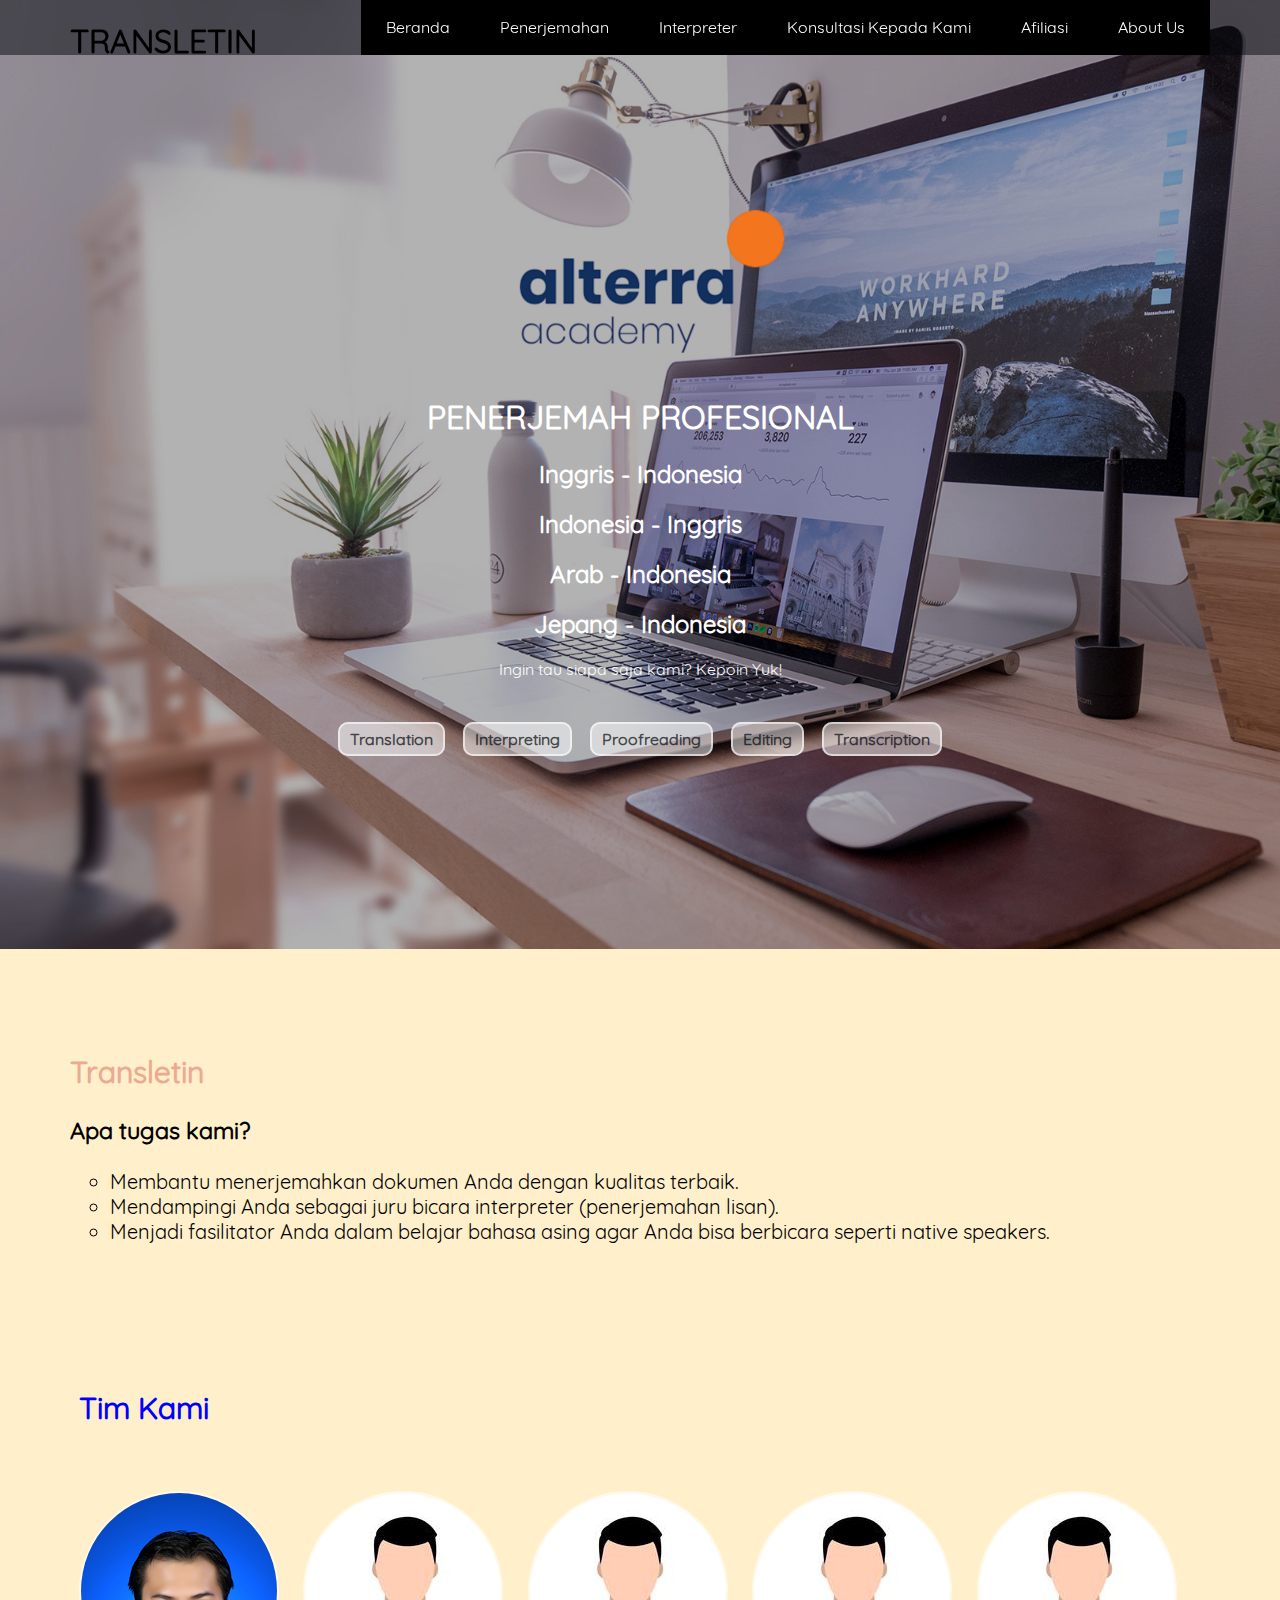
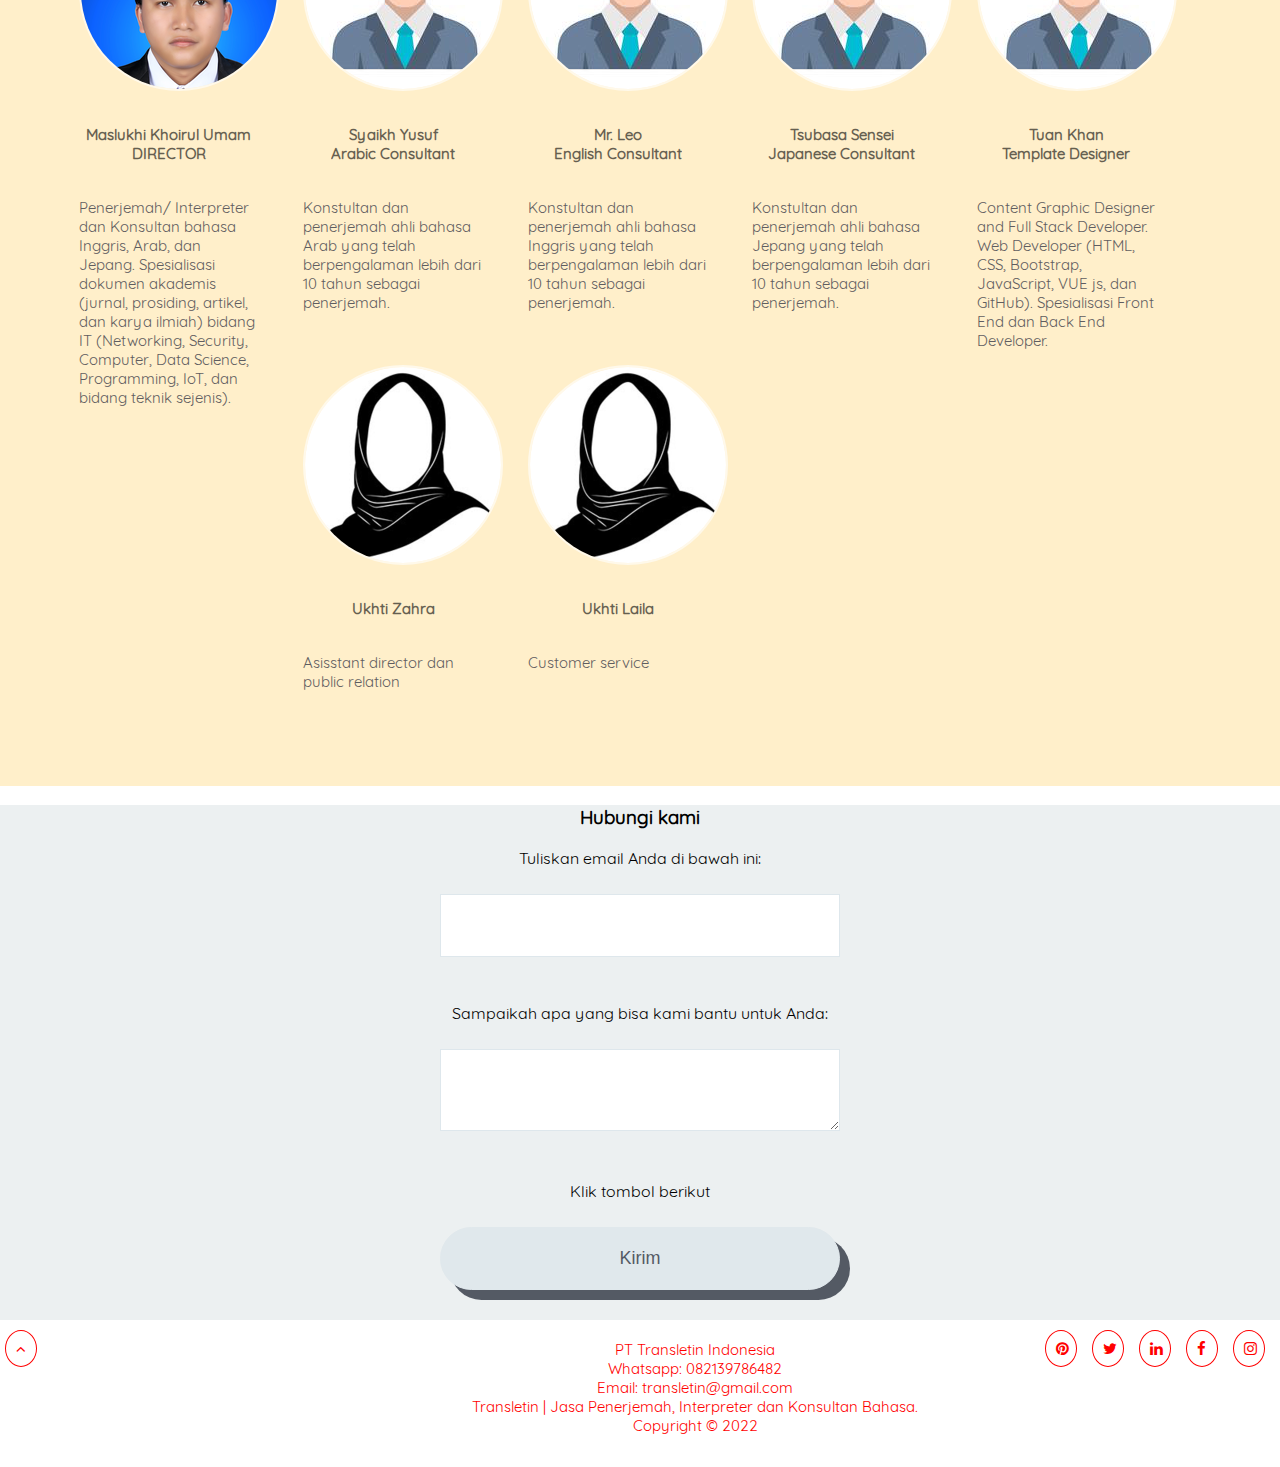
<file: index.html>
<!DOCTYPE html>
<html lang="en">
<head>
    <meta charset="UTF-8">
    <meta name="viewport" content="width=device-width, initial-scale=1.0">
    <link rel="stylesheet" href="stylesheet.css">
    <link rel="stylesheet" href="responsive.css">
    <link rel="stylesheet" href="//maxcdn.bootstrapcdn.com/font-awesome/4.5.0/css/font-awesome.min.css">
    <link rel="stylesheet" href="https://cdnjs.cloudflare.com/ajax/libs/font-awesome/4.7.0/css/font-awesome.min.css">
    <title>TRANSLETIN</title>
</head>
<body>
    
    <header> 
        <div class="container">
            <div class="dropdown">
                <span class="fa fa-bars"></span>
                <div class="dropdown-content">
					<a href="index.html">Beranda</a>
                    <a href="#">Penerjemahan</a>
                    <a href="#">Interpreter</a>
                    <a href="#">Konsultasi Kepada Kami</a>
					<a href="afiliation.html">Afiliasi</a>
					<a href="aboutus.html">About Us</a>
                </div>
            </div>    
    
            <div class="header-left">
                <H1>TRANSLETIN</H1>
            </div>
    
            <div class="header-right">
				<a href="index.html">Beranda</a>
                <a href="#">Penerjemahan</a>
                <a href="#">Interpreter</a>
                <a href="#">Konsultasi Kepada Kami</a>
				<a href="afiliation.html">Afiliasi</a>
				<a href="aboutus.html">About Us</a>
            </div>
        </div>
    </header>
    
    <div class="bagian-utama-top">
        <div class="cover">
            <div class="bagian-utama">
                <img src="img/alterra.png">
                <h1>PENERJEMAH PROFESIONAL</h1>
                <h2>Inggris - Indonesia</h2>
				<h2>Indonesia - Inggris</h2>
				<h2>Arab - Indonesia</h2>
				<h2>Jepang - Indonesia</h2>
                <p>Ingin tau siapa saja kami? Kepoin Yuk!</p>
                <div class="bttn ">    
                <a class="translation" href="#">Translation</a>  
                <a class="interpreting" href="#">Interpreting</a>
				<a class="proofreading" href="#">Proofreading</a>
				<a class="editing" href="#">Editing</a>
				<a class="transcription" href="#">Transcription</a>
                </div>
            </div>
        </div>
    </div>
    
    
    <div class="bagian-extra1">
        <div class="container">
            <div class="heading">
              <h2>Transletin</h2>
			  <font color="black">
              <h3>Apa tugas kami?</h3>
			  <ul type="circle">
				<li>Membantu menerjemahkan dokumen Anda dengan kualitas terbaik.</li>
				<li>Mendampingi Anda sebagai juru bicara interpreter (penerjemahan lisan).</li>
				<li>Menjadi fasilitator Anda dalam belajar bahasa asing agar Anda bisa berbicara seperti native speakers.</li>
			  </font>
			  </ul>           
            </div>          
        </div>
        <div class="member-wrapper">
            <div class="container"> 
                <div class="heading">
                <font color="blue"><h2 class="ours-heading">Tim Kami</h2></font>
                </div>
            <div class="members">
                <div class="member">
                    <div class="member-icon">
                        <img src="./img/maslukhikhoirulumam2.png">              
                    </div>
                    <h3 class="member-name">Maslukhi Khoirul Umam<br>DIRECTOR</h3>
                    <p class="text-member"> Penerjemah/ Interpreter dan Konsultan bahasa Inggris, Arab, dan Jepang. Spesialisasi dokumen akademis (jurnal, prosiding, artikel, dan karya ilmiah) bidang IT (Networking, Security, Computer, Data Science, Programming, IoT, dan bidang teknik sejenis).</p>
                </div>
				<div class="member">
                    <div class="member-icon">
                        <img src="./img/icon.png">              
                    </div>
                    <h3 class="member-name">Syaikh Yusuf<br>Arabic Consultant</h3>
                    <p class="text-member">Konstultan dan penerjemah ahli bahasa Arab yang telah berpengalaman lebih dari 10 tahun sebagai penerjemah.</p>
                </div>
				<div class="member">
                    <div class="member-icon">
                        <img src="./img/icon.png">              
                    </div>
                    <h3 class="member-name">Mr. Leo<br>English Consultant</h3>
                    <p class="text-member">Konstultan dan penerjemah ahli bahasa Inggris yang telah berpengalaman lebih dari 10 tahun sebagai penerjemah.</p>
                </div>
				<div class="member">
                    <div class="member-icon">
                        <img src="./img/icon.png">              
                    </div>
                    <h3 class="member-name">Tsubasa Sensei<br>Japanese Consultant</h3>
                    <p class="text-member">Konstultan dan penerjemah ahli bahasa Jepang yang telah berpengalaman lebih dari 10 tahun sebagai penerjemah.</p>
                </div>
                <div class="member">
                    <div class="member-icon">
                        <img src="./img/icon.png">              
                    </div>
                    <h3 class="member-name">Tuan Khan<br>Template Designer</h3>
                    <p class="text-member"> Content Graphic Designer and Full Stack Developer. Web Developer (HTML, CSS, Bootstrap, JavaScript, VUE js, dan GitHub). Spesialisasi Front End dan Back End Developer.</p>
                </div>
				<div class="member">
                    <div class="member-icon">
                        <img src="./img/icon2.png">              
                    </div>
                    <h3 class="member-name">Ukhti Zahra</h3>
                    <p class="text-member"> Asisstant director dan public relation</p>
                </div>
				<div class="member">
                    <div class="member-icon">
                        <img src="./img/icon2.png">              
                    </div>
                    <h3 class="member-name">Ukhti Laila</h3>
                    <p class="text-member"> Customer service</p>
                </div>
            </div>
            </div>
            <div class="clear"></div>   
        </div>
    </div>
    
    <div class="extra-2">
        <div class="contact-form">
            <h3 class="section-title">Hubungi kami</h3>
            <p>Tuliskan email Anda di bawah ini:</p>
            <!-- Tambahkan tag <input> -->
            <input>
        
        
            <p>Sampaikah apa yang bisa kami bantu untuk Anda: </p>
            <!-- Tambahkan tag <textarea> --> 
            <textarea></textarea>
        
            <p>Klik tombol berikut</p>
            <!-- Tambahkan tag <input> -->
            <input class ="contact-submit" type="submit" value="Kirim">
        </div>
    </div>
    
    <footer>
        <div class="footer">
        <div class="footer-left">
          <form action="#top">
        <button type="submit-top" class="fa fa-angle-up"></button>
      </div>

    <div class="footer-center">
      <p>PT Transletin Indonesia<p>
	  <p>Whatsapp: 082139786482<p>
	  <p>Email: transletin@gmail.com<p>
	  <p>Transletin | Jasa Penerjemah, Interpreter dan Konsultan Bahasa.<p>
	  <p>Copyright &copy 2022<p>
      </div>

    <div class="footer-right">
          <div class="socmed">
            <a href="#" class="fa fa-instagram"></a>
          </div>

          <div class="socmed">
            <a href="#" class="fa fa-facebook"></a>
          </div>

          <div class="socmed">
            <a href="#" class="fa fa-linkedin"></a>
          </div>

          <div class="socmed">
            <a href="#" class="fa fa-twitter"></a>
          </div>

          <div class="socmed">
            <a href="#" class="fa fa-pinterest"></a>
          </div>
      </div>
    </footer>
</body>
</html>
</file>
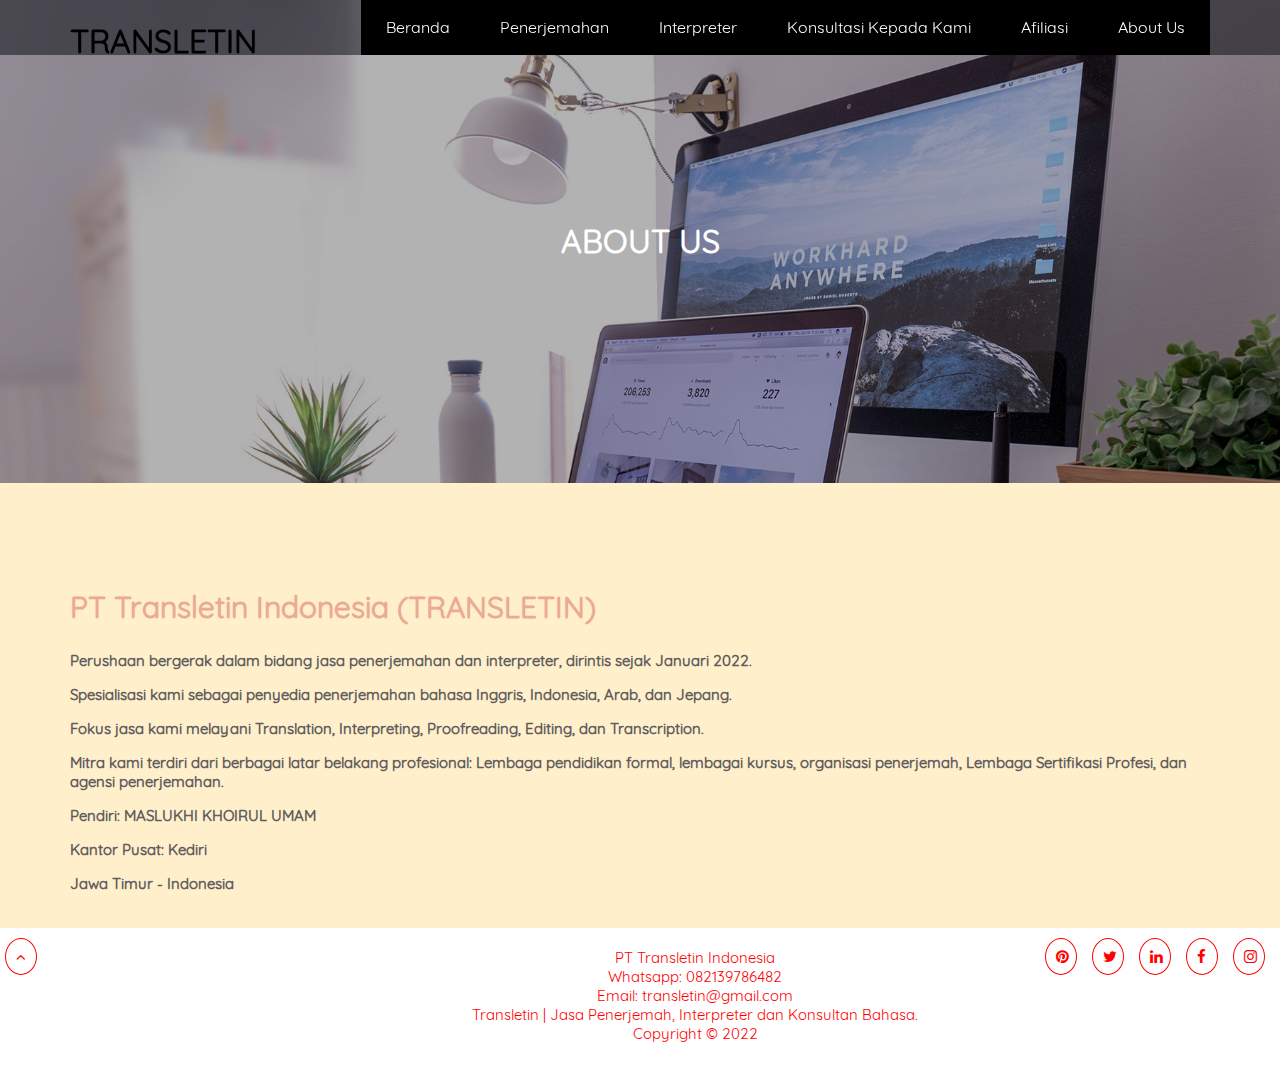
<file: aboutus.html>
<!DOCTYPE html>
<html lang="en">
<head>
    <meta charset="UTF-8">
    <meta name="viewport" content="width=device-width, initial-scale=1.0">
    <link rel="stylesheet" href="stylesheet.css">
    <link rel="stylesheet" href="responsive.css">
    <link rel="stylesheet" href="//maxcdn.bootstrapcdn.com/font-awesome/4.5.0/css/font-awesome.min.css">
    <link rel="stylesheet" href="https://cdnjs.cloudflare.com/ajax/libs/font-awesome/4.7.0/css/font-awesome.min.css">
    <title>TRANSLETIN</title>
</head>
<body>
    
    <header> 
        <div class="container">
            <div class="dropdown">
                <span class="fa fa-bars"></span>
                <div class="dropdown-content">
					<a href="index.html">Beranda</a>
                    <a href="#">Penerjemahan</a>
                    <a href="#">Interpreter</a>
                    <a href="#">Konsultasi Kepada Kami</a>
					<a href="afiliation.html">Afiliasi</a>
					<a href="aboutus.html">About Us</a>
                </div>
            </div>    
    
            <div class="header-left">
                <H1>TRANSLETIN</H1>
            </div>
    
            <div class="header-right">
				<a href="index.html">Beranda</a>
                <a href="#">Penerjemahan</a>
                <a href="#">Interpreter</a>
                <a href="#">Konsultasi Kepada Kami</a>
				<a href="afiliation.html">Afiliasi</a>
				<a href="aboutus.html">About Us</a>
            </div>
        </div>
    </header>
    
    <div class="bagian-utama-top">
        <div class="cover">
            <div class="bagian-utama">
                <h1>ABOUT US</h1>
            </div>
        </div>
    </div>
    
    
    <div class="bagian-extra1">
        <div class="container">
            <div class="heading">
			  <b>
              <h2>PT Transletin Indonesia (TRANSLETIN)</h2>
              <p>Perushaan bergerak dalam bidang jasa penerjemahan dan interpreter, dirintis sejak Januari 2022.</P>
			  <p>Spesialisasi kami sebagai penyedia penerjemahan bahasa Inggris, Indonesia, Arab, dan Jepang.</P>
			   <p>Fokus jasa kami melayani Translation, Interpreting, Proofreading, Editing, dan Transcription.</P>
              <p>Mitra kami terdiri dari berbagai latar belakang profesional: Lembaga pendidikan formal, lembagai kursus, organisasi penerjemah, Lembaga Sertifikasi Profesi, dan agensi penerjemahan.</P>
			  <p>Pendiri: MASLUKHI KHOIRUL UMAM</P>
			  <p>Kantor Pusat: Kediri</P>
			  <p>Jawa Timur - Indonesia</P>
			  </b>
			</div>          
        </div>
    </div>
    
    <footer>
        <div class="footer">
        <div class="footer-left">
          <form action="#top">
        <button type="submit-top" class="fa fa-angle-up"></button>
      </div>

    <div class="footer-center">
      <p>PT Transletin Indonesia<p>
	  <p>Whatsapp: 082139786482<p>
	  <p>Email: transletin@gmail.com<p>
	  <p>Transletin | Jasa Penerjemah, Interpreter dan Konsultan Bahasa.<p>
	  <p>Copyright &copy 2022<p>
      </div>

    <div class="footer-right">
          <div class="socmed">
            <a href="#" class="fa fa-instagram"></a>
          </div>

          <div class="socmed">
            <a href="#" class="fa fa-facebook"></a>
          </div>

          <div class="socmed">
            <a href="#" class="fa fa-linkedin"></a>
          </div>

          <div class="socmed">
            <a href="#" class="fa fa-twitter"></a>
          </div>

          <div class="socmed">
            <a href="#" class="fa fa-pinterest"></a>
          </div>
      </div>
    </footer>
</body>
</html>
</file>
<file: stylesheet.css>
* {
    box-sizing: border-box;
  }

@font-face{
    font-family: 'Quicksand';
    src: url('font/Quicksand-Regular.ttf');
}

body {
    margin: 0;
    font-family: "Quicksand";
  }

.bagian-utama-top{
    max-width: 100%;
    /*padding: 0 15px;*/
    margin: 0 auto; 
    text-align: center;
    background-color: #FFEFCA;
  }
  
.bagian-utama{
    padding: 200px 0 200px 0;
    background-color: rgba(0,0,0,0.3);  
}

.cover{
    background-size: cover;
    background-repeat: no-repeat;
    backface-visibility: hidden;
    animation: slideBg 20s linear infinite 0s;
    animation-timing-function: ease-in-out;
    background-image: url('img/setup.jpg');
    color: white;
}

@keyframes slideBg{
    0% {
        background-image: url('img/setup.jpg');
    }
    50% {
        background-image: url('img/timwork.jpg');
    }
    100% {
        background-image: url('img/work.jpg');
    }
}

.bttn{
    margin-top: 50px;
    text-align: center;   
}

.bttn a{
padding:5px 10px;
margin:0 7px;
border: 2px solid rgba(255, 255, 255, 0.6);
border-radius: 10px;
color: rgba(4, 6, 12, 0.7);
font-weight: bold;
background-color: rgba(255, 255, 255, 0.5);
text-decoration: none;
}

a:hover{
    background-color: rgba(255, 255, 255, 1);
    border: 2px solid rgba(255, 255, 255, 1);
    color: rgba(4, 6, 12, 1);
}

.bagian-extra1 {
    max-width: 100%;
    text-align: left;
    background-color: #FFEFCA;
}

.container {
    max-width: 1170px;
    width: 100%;
    padding: 0 15px;
    margin: 0 auto;
}

.heading {
    padding-top: 80px;
    padding-bottom: 20px;
    color: #ebaa91;
    font-size: 20px;
}

.heading p{
    color: #5f5d60;  
    font-size: 15px;    
}

  .member-wrapper {
    padding-bottom: 80px;
    padding-left: 5%;
    padding-right: 5%;
}
  
.member {
    float: left;
    width: 20%;
}
  
.member-icon {
    position: relative;
    display: inline-block;
    width: 200px;
    height: 200px;
    overflow: hidden;
    border-radius: 50%;
    margin-bottom: 15px;
    border: 2px solid rgba(255, 255, 255, 0.6);
 }

.member-icon:hover{
  border: 5px solid rgba(59, 14, 14, 0.753);
}  

    
.member-name {
    
    width: 80%;
    display: inline-block;
    margin-top: 15px;
    color: black;
    opacity: 60%;
    text-align: center;
    font-size: 15px;   
}

  .ours-heading{
      padding-bottom: 20px;
}
 
.text-member {
    
    width: 80%;
    display: inline-block;
    padding-top: 5px;
    font-size: 15px;
    color: #5f5d60;
    text-align: left;
}  

.clear{
    clear:left;
}

.extra-2{
    max-width: 100%;
}

  input,textarea{
  width:400px;
  margin-top:10px;
  margin-bottom:30px;
  padding:20px;
  font-size:18px;
  border:1px solid #dee7ec;
  
}

/* Tambahkan CSS untuk contact-submit */

.contact-submit{
    
  background-color:#dee7ec;
  color:#2f3542;
  border-radius:100px;
  box-shadow:10px 10px;
  opacity:0.8;
  display:inline-block;
  cursor: pointer;

}

.contact-submit:hover{
    opacity: 1;
}

.contact-submit:active {
    box-shadow: none;
    position: relative;
    top:10px;
}

  .contact-form{
    text-align:center;
    background-color:#ecf0f1;
}


header {
    height: 55px;
    width: 100%;
    background-color: rgba(4, 6, 12, 0.5);
    position :fixed;
    top: 0;
    z-index: 10;
}

.header-left{
    float: left;
}

.header-left a{
    line-height: 55px;
    padding: 0 25px;
    color: white;
    display: block;
    float: left;
    text-decoration: none;
    transition: all 0.5s;  
    border:none;
    background: #000000; 	
}

.header-left a:hover{
    color: rgba(0,0,0,0.3);
}

.header-right {
    float: right;
}

.header-right a{
    line-height: 55px;
    padding: 0 25px;
    color: white;
    display: block;
    float: left;
    text-decoration: none;
    transition: all 0.5s;  
    border:none;
	background: #000000;
}

.header-right a:hover{
    color: rgba(0,0,0,0.3);
}

.fa-bars{
    
    display: none;
    visibility: hidden;
}

.dropdown {
    display: none;
    visibility: hidden;
}



footer {
    max-width:100%;
    padding-top: 10px;
    padding-bottom: 25px;
    margin-bottom: 5px;
    color:red;
  }
  
  .footer-left {
    padding-left:5px;
    margin-top: 0px;
    margin-bottom: 12px;
    display: inline;
    float: left;
  }
  
  .footer-center {
    display:inline-block;
    justify-content: center;
    margin-top: 10px;
    text-align: center;
    margin-left: 420px;
  }
  
  .footer-center p {
    margin: 0 auto;
    color:red;
    font-size:15px;
    text-align: center;
  }
  
  .footer-right {
    margin-right: 15px;
    display: inline;
  }
  
  .socmed {
    display: inline;
  }
  
  .fa:not(.fa-bars) {
    text-decoration: none;
    padding-top: 10px;
    padding-left: 10px;
    padding-right: 20px;
    margin-right:15px;
    font-size: 15px;
    width: 5px;
    text-align: center;
    float:right;
    padding-bottom: 10px;
    border:1px solid red;
    border-radius: 50%;
  }
  .fa:hover {
    opacity:0.5;
    color:red;
  }
  
  .fa-facebook {
    background: white;
    color: red;
  }
  
  .fa-pinterest {
    background: white;
    color: red;
  }
  
  .fa-linkedin {
    background: white;
    color: red;
  }
  
  .fa-twitter {
    background: white;
    color: red;
  }
  
  .fa-instagram {
    background: white;
    color: red;
  }
  
  .fa-angle-up {
    background-color:white;
    color:red;
    text-decoration:none;
  }
</file>
<file: responsive.css>
@media(max-width:670px){

.bagian-utama-top{
    max-width: 100%;
    margin: 0 auto; 
    padding: 0 0;
}

.bagian-utama{
    padding: 80px 20px 80px 20px;
    background-color: rgba(0,0,0,0.3);  
}
.bagian-utama h1{   
    font-size: 24px;
}

.bagian-utama h2{
    font-size: 20px;
}

.bagian-utama p{
    font-size: 15px;
}

.bttn{
    margin-top: 30px;
    width: 100%;  
}
.bttn a{
    margin-top: 20px;
    
    display: block;
}

.member-wrapper { 
    margin: 0 auto;   
    text-align: left;    
}
    
.member {
    width: 100%;
    margin-left: 18%;   
    margin-bottom: 30px;
    text-align: center;
}

.text-member {
    width: 100%;    
} 
    
.member-name  {
    width: 100%;
    font-size: 18px;
}

input,textarea{
    width:80%;
  }


  .fa-bars {
    
    color: white;
    font-size: 40px;
    padding: 20px 0px;
    visibility: visible;
    cursor: pointer;
  }

  .header-right {
    display: none; 
  }

  header {
    width: 100%;
}
   
.dropdown {
    display: inline-block;
    visibility: visible;
    float: right;    
}

.dropdown-content {
    
    display: none;
    position: absolute;
    background-color: rgba(4, 6, 12, 0.6);
    width: 65%;
    
    z-index: 1;  
  }

  .dropdown-content a {
    color: rgb(255, 254, 254);
    padding: 12px 0;
    text-decoration: none;
    display: block;
    padding-left: 35%;
    border: none;
  } 

  .dropdown-content a:hover{
      background-color: rgba(85, 74, 74, 0.8);
  } 

.dropdown:hover .dropdown-content {
    display: block;
    margin-left: -59%;
    
}

   
.footer-center {
    display:inline-block;
    padding-right:2px;
  }
  
  .footer-center p {
   font-size:15px;
   float:left;
   padding-right:20px;
   text-align:center;
  }
  
  .footer-right {
    display:inline-block;
    padding-left:2px;
    padding-right:5px;
    float:left;  
  }
    
 footer {
  width: 100%;
} 
    
    
    
}

@media all and (max-width: 1000px) {

.bagian-extra1 { 
margin: 0 auto;   
}

.member {
    width: 40%;
    text-align: center;  
}

.footer-right{
    float: left;
    margin-left: 25%;
}
    
.footer-center{
    float: left;
    margin-left: 26%;
}

}
</file>
